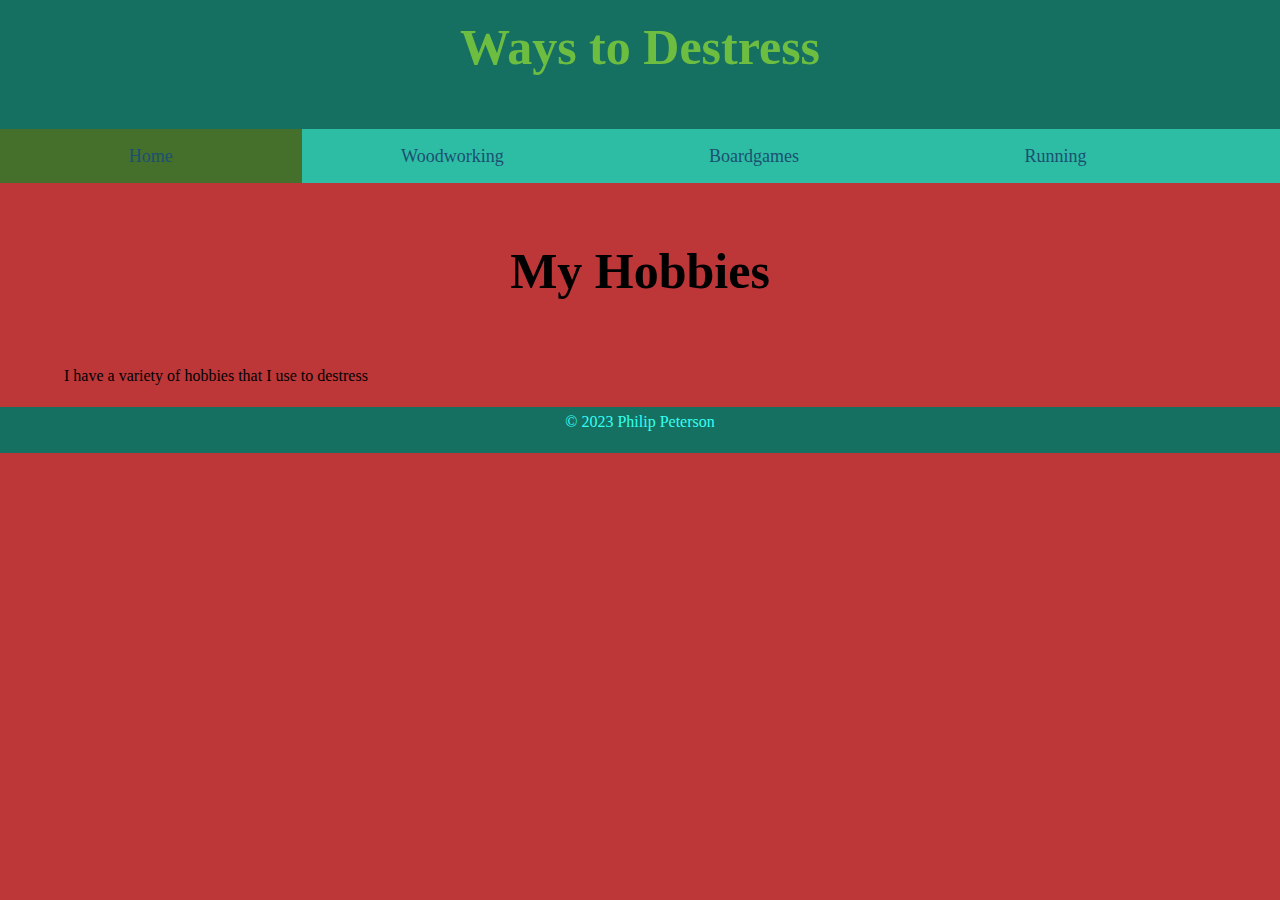
<file: index.html>
<!DOCTYPE html>
<html>
<head>
    <title>Ways to Destress</title>
    <link href="style.css" rel="stylesheet" type="text/css" />
</head>
<body>
    <header>
        <h1>Ways to Destress</h1>
        <div class="topnav">
            <a class="active" href="index.html">Home</a>
            <a href="woodworking.html">Woodworking</a>
            <a href="boardgames.html">Boardgames</a>
            <a href="running.html">Running</a>
        </div>
    </header>
    <main>
        <h2>My Hobbies</h2>
        <p>I have a variety of hobbies that I use to destress</p>
    </main>
    <footer>
        <p>&copy; 2023 Philip Peterson</p>
    </footer>
</body>
</html>
</file>
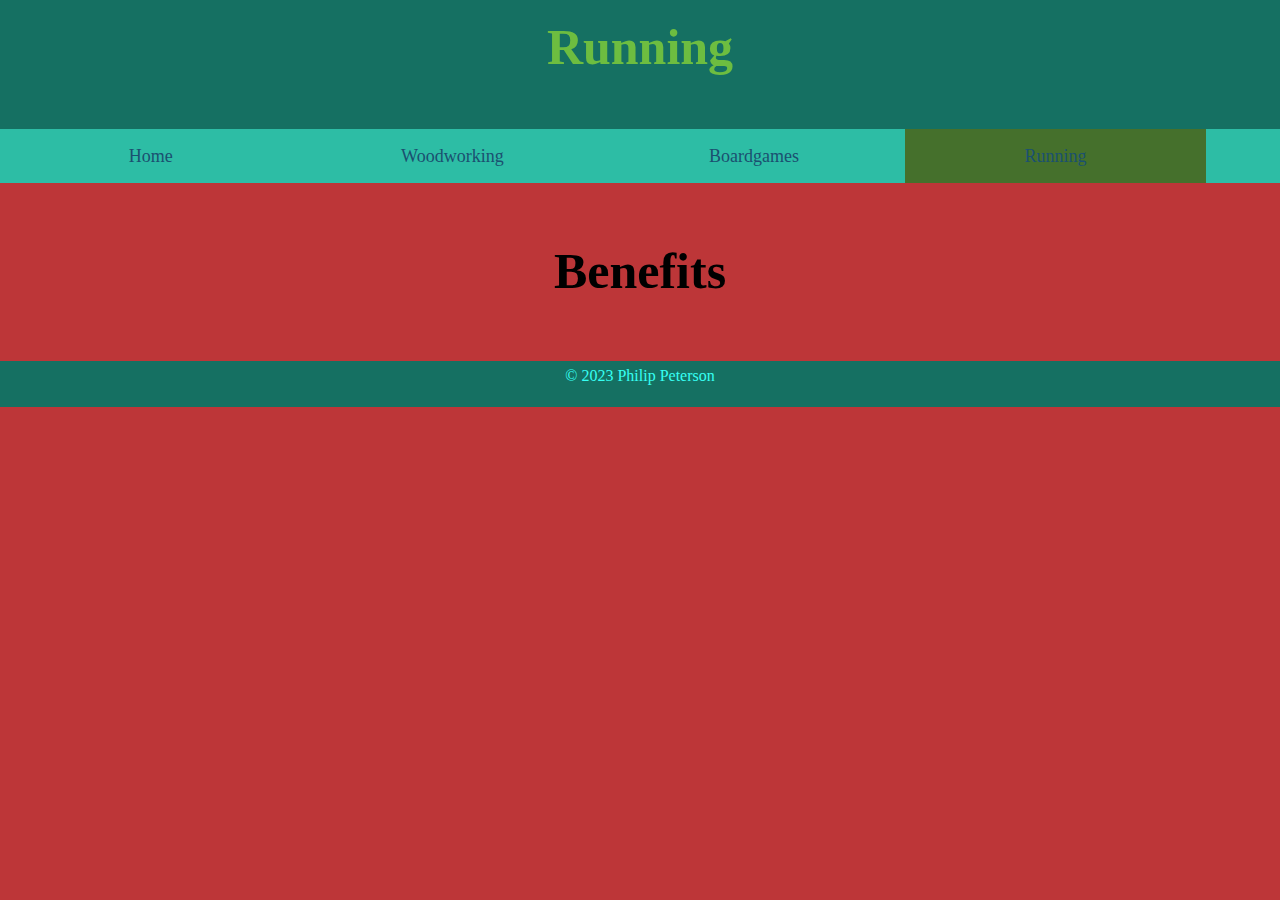
<file: running.html>
<!DOCTYPE html>
<head>
    <title>Running | Ways to Destress</title>
    <link href="style.css" rel="stylesheet" type="text/css" />
</head>
<body>
    <head>
        <title>Running | Ways to Destress</title>
    </head>
    <body>
        <header>
            <h1>Running</h1>
            <div class="topnav">
                <a href="index.html">Home</a>
                <a href="woodworking.html">Woodworking</a>
                <a href="boardgames.html">Boardgames</a>
                <a class="active" href="running.html">Running</a>
            </div>
        </header>
        <main>
            <h2>Benefits</h2>
        </main>
        <footer>
            <p>&copy; 2023 Philip Peterson</p>
        </footer>
    
</body>
</html>
</file>
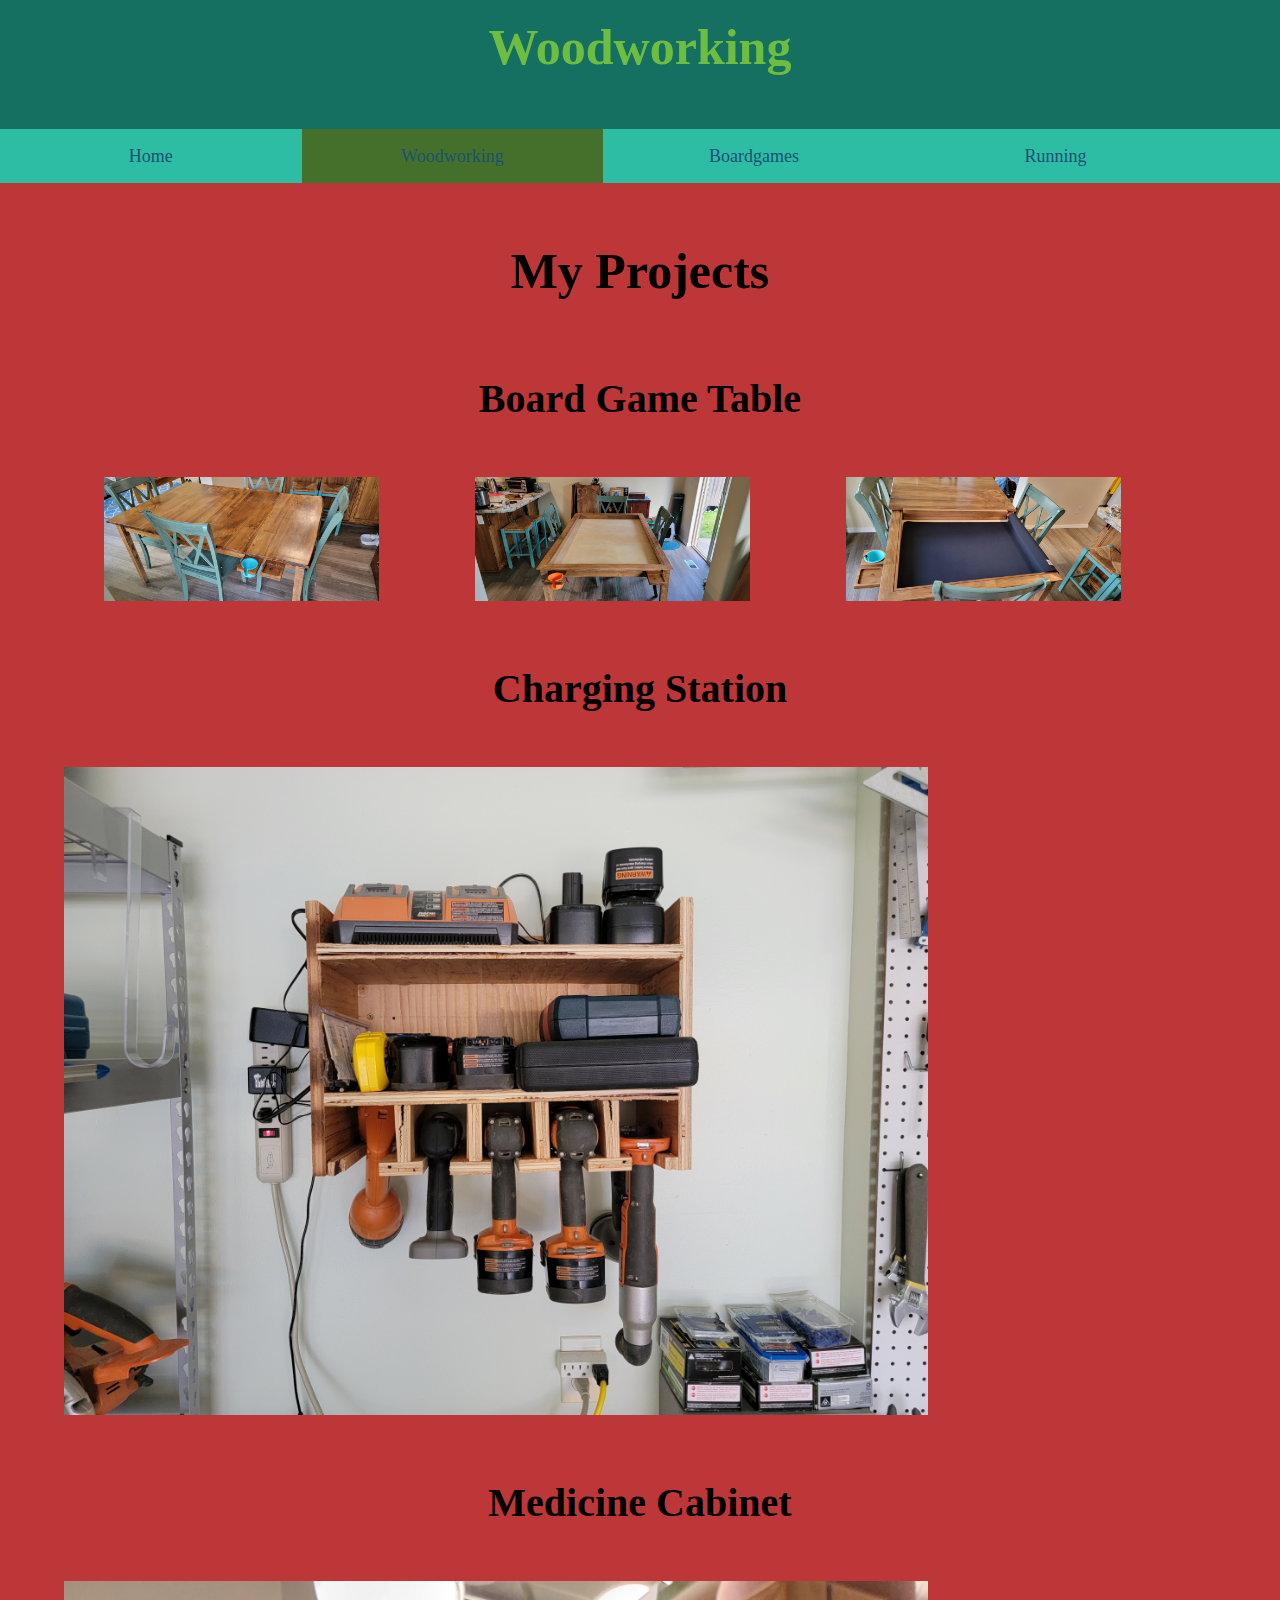
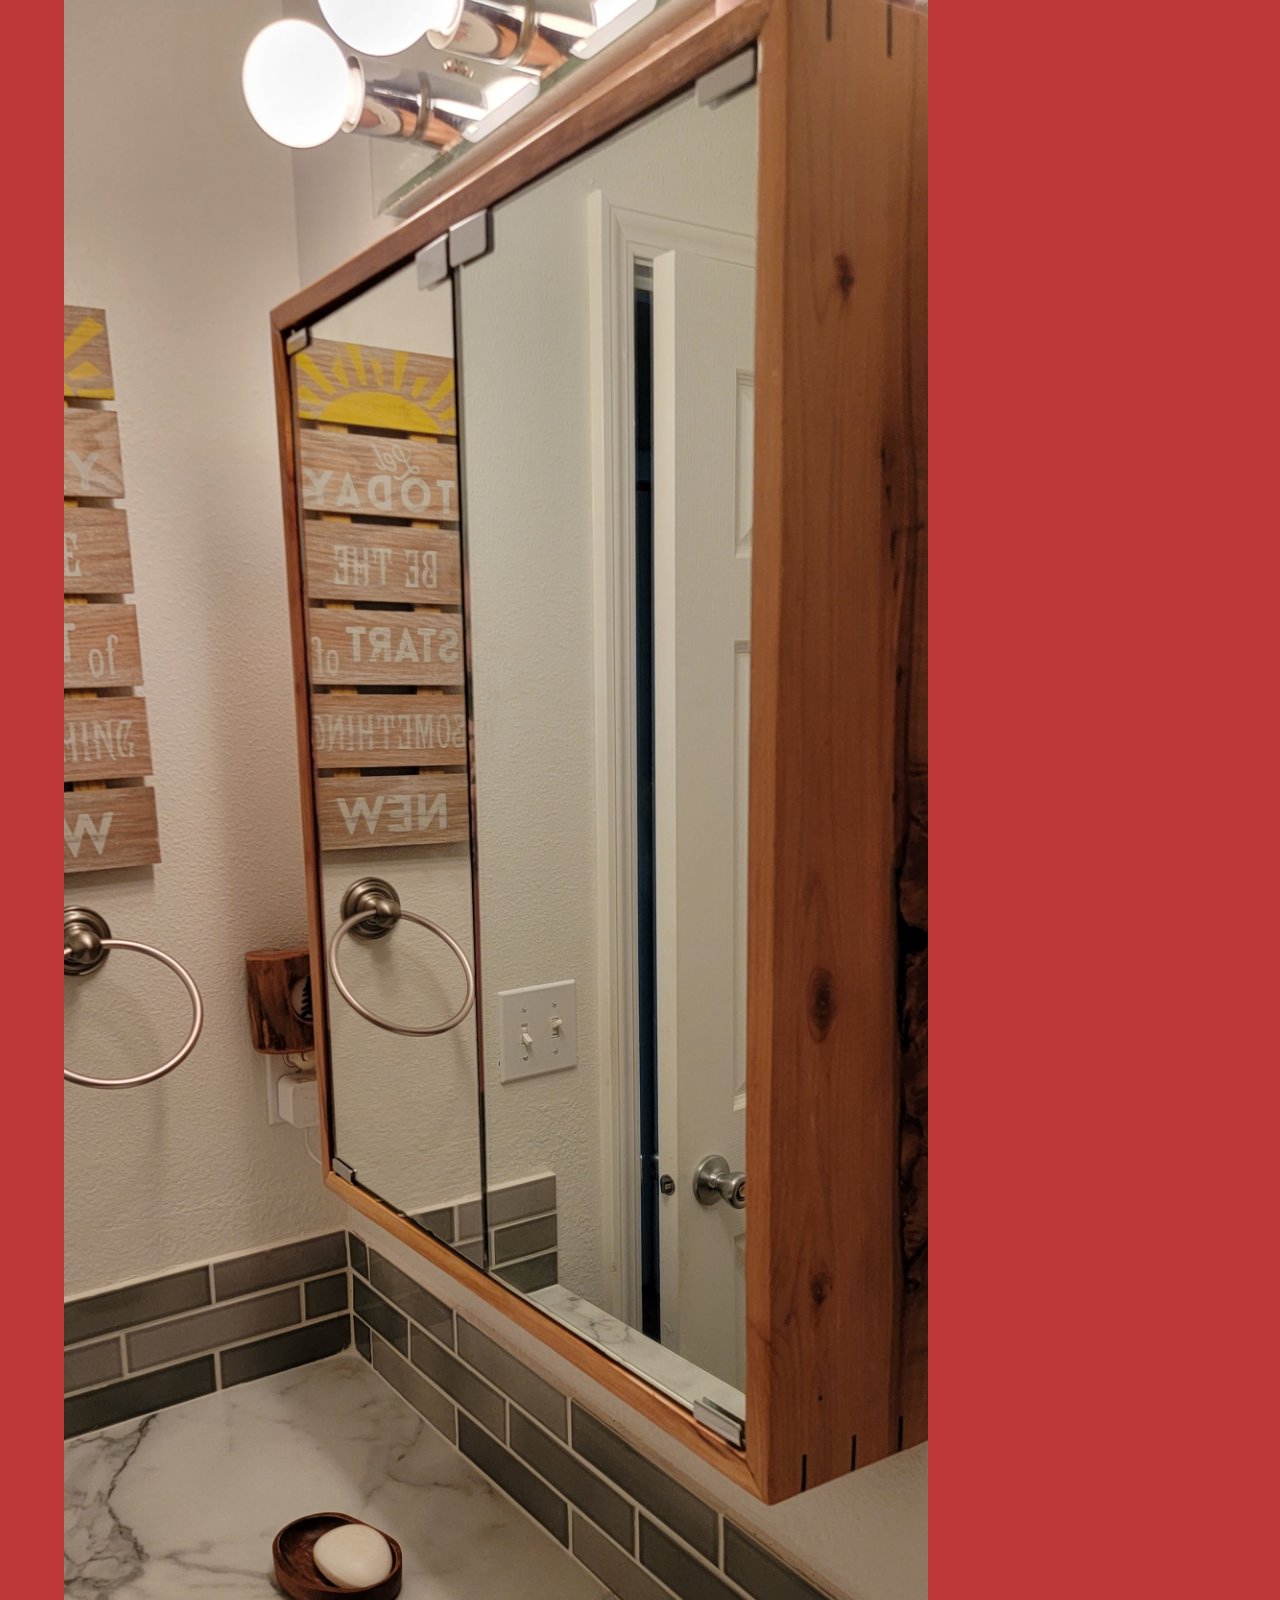
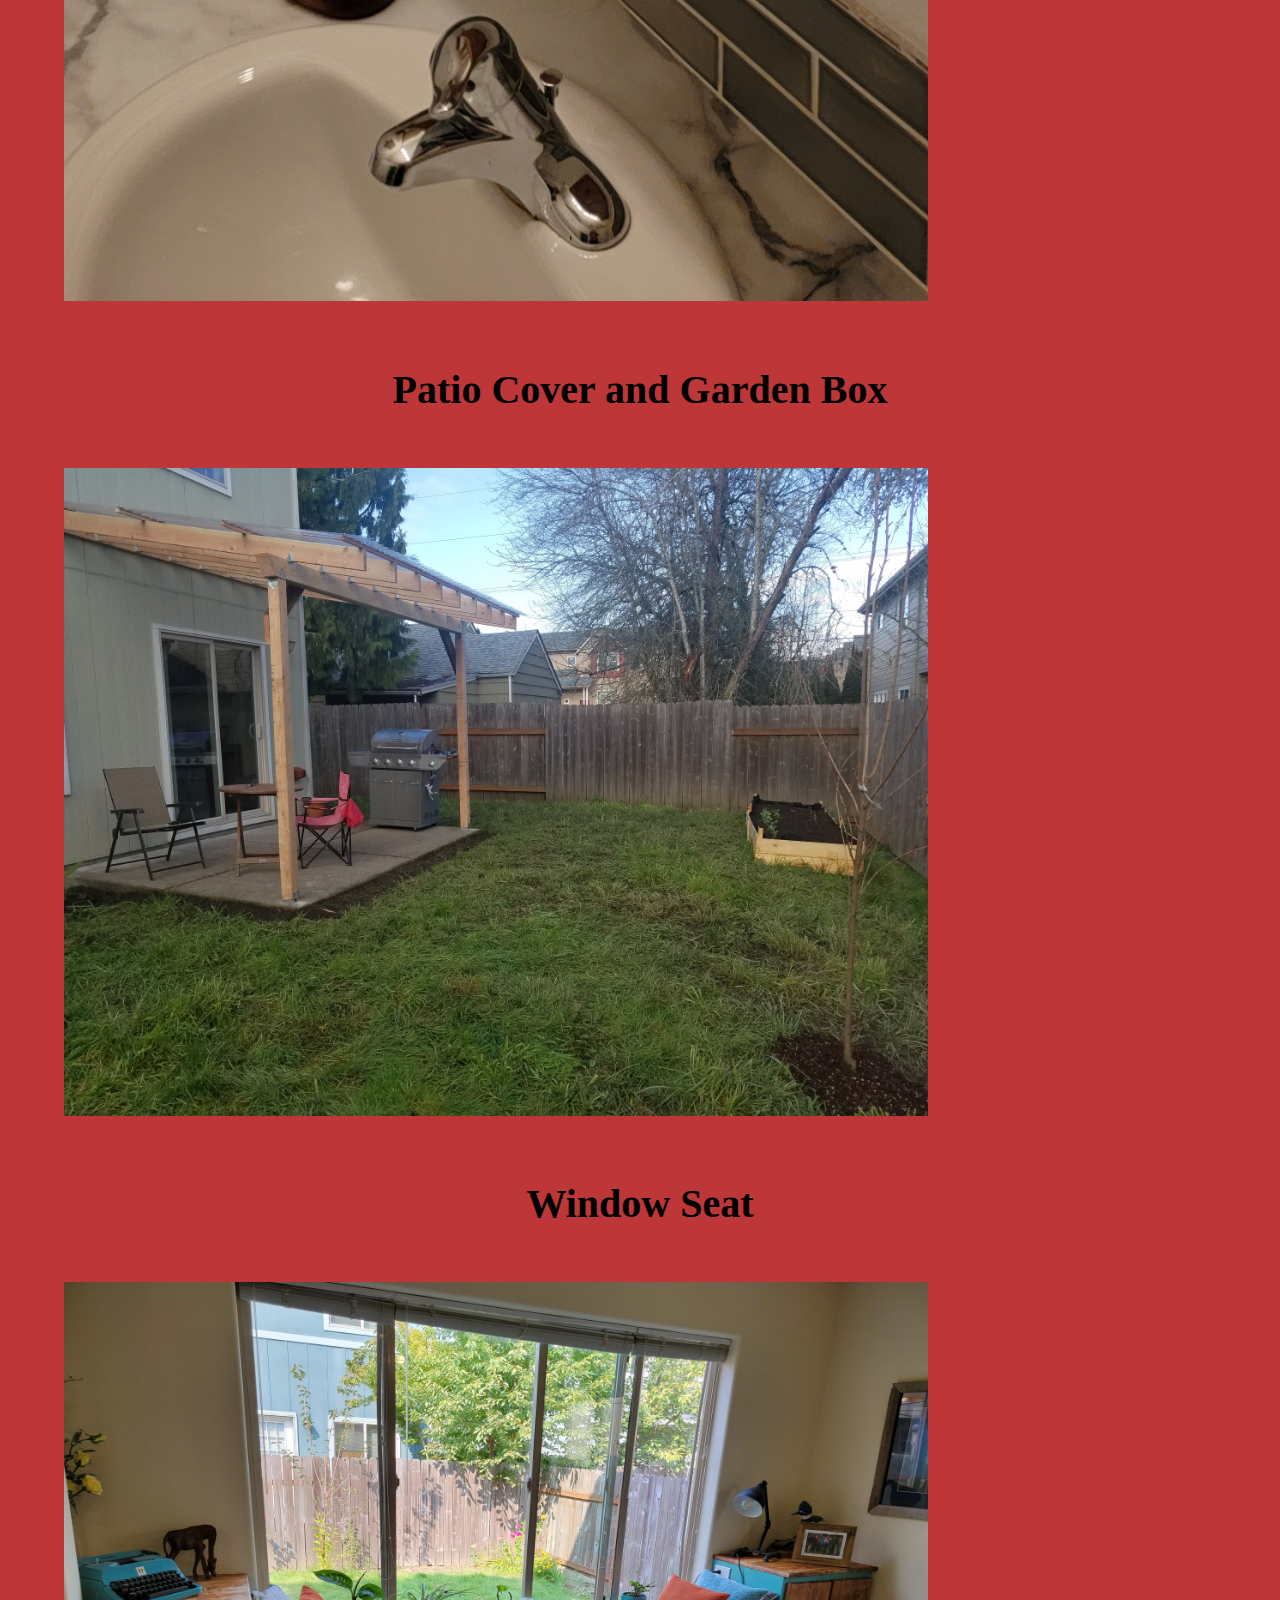
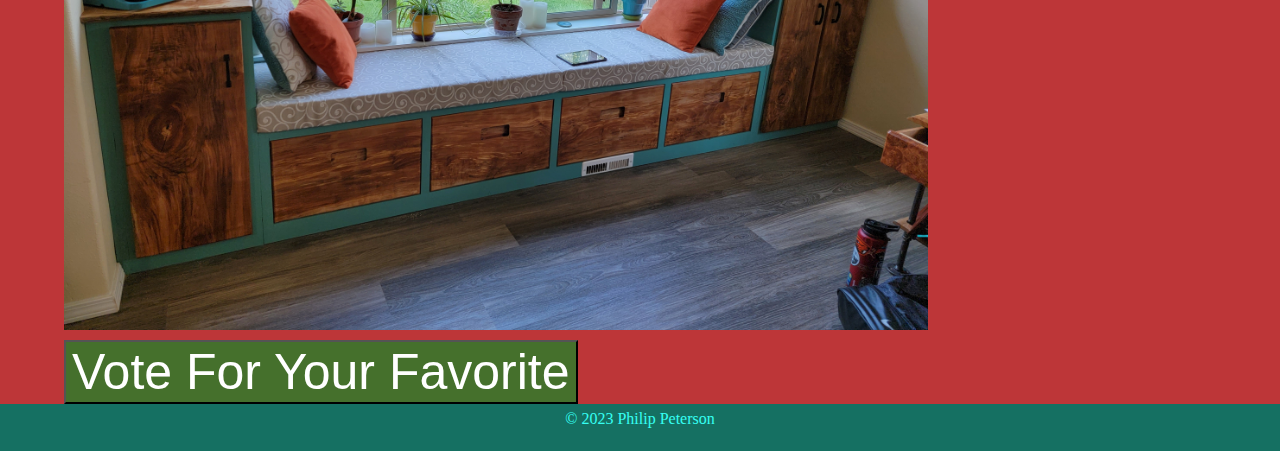
<file: woodworking.html>
<!DOCTYPE html>
<html>
    <head>

        <title>Woodworking | Ways to Destress</title>
        <link href="style.css" rel="stylesheet" type="text/css" />
        <script src="script.js"></script>
    </head>
    <body>
        <header>
            <h1>Woodworking</h1>
            <div class="topnav">
                <a href="index.html">Home</a>
                <a class="active" href="woodworking.html">Woodworking</a>
                <a href="boardgames.html">Boardgames</a>
                <a href="running.html">Running</a>
            </div>
            <script>greetUser();</script>
        </header>
        
        <main>
          <h2>My Projects</h2>

           <h3>Board Game Table</h3>
            <ul>
                <li><img src="Boardgametop.jpg"></li>
                <li><img src="Boardgametable.jpg"></li>
                <li><img src="Boardgamesection.jpg"></li>
            </ul>
            <h3>Charging Station</h3>
            <img src="Chargestation.jpg">
            <h3>Medicine Cabinet</h3>
            <img src="MedicineCabinet.jpg">
            <h3>Patio Cover and Garden Box</h3>
            <img src="PatioCover.jpg">
            <h3>Window Seat</h3>
            <img src="WindowSeat.jpg">

            <button onclick="projectVote()">Vote For Your Favorite</button>

        </main>
        <footer>
            <p>&copy; 2023 Philip Peterson</p>
        </footer>
    </body>
</html>
</file>
<file: style.css>
html {
    height: 100%;
    width: 100%;
  }
  header{
    padding:0;
    margin-top:0;
    background: #157062
  }
  header h1{
    margin-top:0px;
    display:block;
    text-align: center;
    color:#6DBD40;
    font-size: 50px;
  }

.topnav{
    overflow:auto;
    background-color: #2DBDA5;
    width: 100%;
}

.topnav a {
    float:left;
    padding: 10px;
    color:#1B5070;
    text-align:center;
    text-decoration: none;
    font-size: 18px;
    width: 22%;
    text-align:center;
}

.topnav a.active{
    background-color: #45702C;
}

.topnav a:hover {
    background-color: grey;
    font-size: 26px;

}

.topnav a:visited {
    color:#f90b0b;
}


  
  body{
    margin: 0;
    padding: 0;
    color: #000000;
    background-color:#BD3638;
    font:georgia, sans-serif;
    line-height:1.9;
  }
  
  body h2{
    text-align: center;
    font-size:50px;
  }
  body h3{
    text-align:center;
    font-size:40px;
    
  }
  
  
  p{
    margin-top:0;
    text-align: justify;
    font: georgia, sans-serif;
    color: rgb(0,0,0);
  }
  main {
    width:90%;
    margin: 0 auto;
  }
  
  #text1{
    width:40%;
    float:left;
  }
  #img1{
    width:50%;
    float:right;
  }
  #img2{
    width:50%;
    float:left;
  }
  #text2{
    width:40%;
    float:right;
  }
  #text3{
    width:75%
  }
  
  section{
    clear:both;
  }
  .center{
    display:block;
    margin-left:auto;
    margin-right:auto;
    width:50%
  }
  img {
    width:75%;
    height:75%;
    align-items:center;
  }
  ol li{
    font-size: 25px;

  }
  
  ul li{
    display:inline-block;
    width:33%;
  }

  button{
    background-color: #45702C;
    font-size:50px;
    color:white;
    align-items: center;
    text-align: center;
    object-position: center;
  }

  footer{
    padding:0px;
    background-color: #157062;
    width: 100%;
    overflow:hidden;

  }
  footer p{
    text-align:center;
    color:#36FFF2;
  }
</file>
